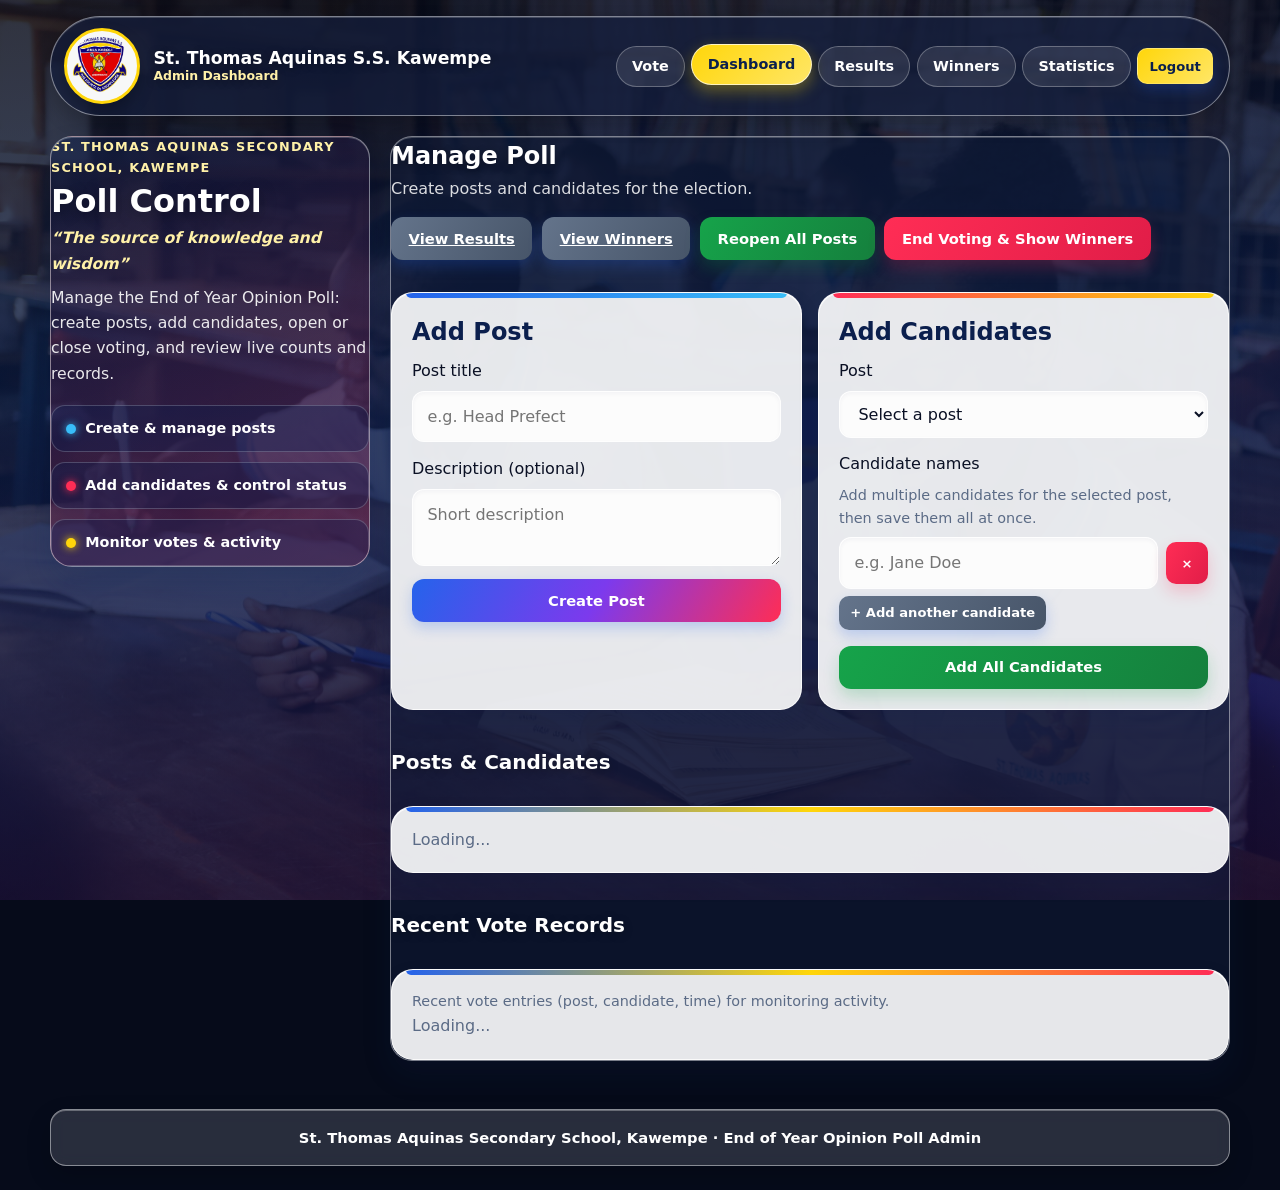
<file: admin.html>
<!DOCTYPE html>
<html lang="en">
<head>
  <meta charset="UTF-8">
  <meta name="viewport" content="width=device-width, initial-scale=1.0">
  <title>St. Thomas Aquinas Secondary School, Kawempe | Admin Dashboard</title>
  <link rel="stylesheet" href="css/common.css">
  <link rel="stylesheet" href="css/admin.css">
  <link rel="icon" type="image/png" href="badge.png">
</head>
<body class="admin-page">
  <div class="bg-scene" aria-hidden="true">
    <div class="bg-slideshow">
      <div class="bg-slide" style="background-image:url('images/bs%20(4).JPG')"></div>
    </div>
  </div>

  <header class="site-header">
    <div class="brand-wrap">
      <img src="badge.png" alt="St. Thomas Aquinas Secondary School badge" class="logo">
      <div class="brand">St. Thomas Aquinas S.S. Kawempe<small>Admin Dashboard</small></div>
    </div>
    <nav class="nav" aria-label="Primary">
      <a href="index.html">Vote</a>
      <a href="admin.html" class="active">Dashboard</a>
      <a href="results.html">Results</a>
      <a href="winners.html">Winners</a>
      <a href="statistics.html">Statistics</a>
      <button class="btn secondary small" id="logout-btn" type="button">Logout</button>
    </nav>
  </header>

  <div class="page-shell">
    <aside class="side-panel glass-panel">
      <p class="eyebrow">St. Thomas Aquinas Secondary School, Kawempe</p>
      <h1>Poll Control</h1>
      <p class="motto">&ldquo;The source of knowledge and wisdom&rdquo;</p>
      <p>Manage the End of Year Opinion Poll: create posts, add candidates, open or close voting, and review live counts and records.</p>
      <div class="side-stats">
        <div class="stat-chip"><span class="c-blue"></span> Create &amp; manage posts</div>
        <div class="stat-chip"><span class="c-red"></span> Add candidates &amp; control status</div>
        <div class="stat-chip"><span class="c-yellow"></span> Monitor votes &amp; activity</div>
      </div>
    </aside>

    <main class="main-panel glass-panel">
      <div id="admin-message" class="message info hidden" role="status"></div>

      <div class="panel-head">
        <div>
          <h2>Manage Poll</h2>
          <p>Create posts and candidates for the election.</p>
        </div>
        <div class="row">
          <a href="results.html" class="btn secondary">View Results</a>
          <a href="winners.html" class="btn secondary">View Winners</a>
          <button id="reopen-voting-btn" class="btn success" type="button">Reopen All Posts</button>
          <button id="end-voting-btn" class="btn danger" type="button">End Voting &amp; Show Winners</button>
        </div>
      </div>
      <div class="grid two admin-forms">
        <section class="card">
          <h2>Add Post</h2>
          <form id="post-form">
            <div class="stack">
              <label for="post-title">Post title</label>
              <input id="post-title" name="title" type="text" placeholder="e.g. Head Prefect" required>
            </div>
            <div class="stack">
              <label for="post-desc">Description (optional)</label>
              <textarea id="post-desc" name="description" rows="2" placeholder="Short description"></textarea>
            </div>
            <button type="submit" class="btn">Create Post</button>
          </form>
        </section>

        <section class="card">
          <h2>Add Candidates</h2>
          <form id="candidate-form">
            <div class="stack">
              <label for="candidate-post">Post</label>
              <select id="candidate-post" name="postId" required>
                <option value="">Select a post</option>
              </select>
            </div>
            <div class="stack">
              <label>Candidate names</label>
              <p class="muted small">Add multiple candidates for the selected post, then save them all at once.</p>
              <div id="candidate-inputs" class="candidate-inputs">
                <div class="candidate-input-row">
                  <input class="candidate-name-input" name="candidateNames[]" type="text" placeholder="e.g. Jane Doe" aria-label="Candidate name" required>
                  <button type="button" class="btn danger small remove-candidate-input" title="Remove" aria-label="Remove candidate field">&times;</button>
                </div>
              </div>
              <button type="button" id="add-candidate-field" class="btn secondary small add-candidate-field">+ Add another candidate</button>
            </div>
            <button type="submit" class="btn success" id="add-candidates-submit">Add All Candidates</button>
          </form>
        </section>
      </div>

      <h3 class="section-title">Posts &amp; Candidates</h3>
      <div id="admin-posts" class="perspective-wrap">
        <div class="card"><p class="muted">Loading...</p></div>
      </div>

      <h3 class="section-title">Recent Vote Records</h3>
      <div class="card">
        <p class="muted small">Recent vote entries (post, candidate, time) for monitoring activity.</p>
        <div id="votes-log"><p class="muted">Loading...</p></div>
      </div>
    </main>
  </div>

  <footer>St. Thomas Aquinas Secondary School, Kawempe &middot; End of Year Opinion Poll Admin</footer>

  <div id="confirm-modal" class="confirm-overlay hidden" aria-hidden="true">
    <div class="confirm-dialog glass-panel" role="dialog" aria-modal="true" aria-labelledby="confirm-title">
      <div class="confirm-icon" aria-hidden="true">!</div>
      <h3 id="confirm-title">Please Confirm</h3>
      <p id="confirm-message" class="confirm-message"></p>
      <div class="confirm-actions">
        <button type="button" id="confirm-cancel" class="btn secondary">Cancel</button>
        <button type="button" id="confirm-ok" class="btn danger">Confirm</button>
      </div>
    </div>
  </div>

  <div id="edit-modal" class="confirm-overlay hidden" aria-hidden="true">
    <div class="confirm-dialog glass-panel edit-dialog" role="dialog" aria-modal="true" aria-labelledby="edit-title">
      <h3 id="edit-title">Edit</h3>
      <form id="edit-form">
        <div id="edit-fields" class="stack edit-fields"></div>
        <div class="confirm-actions">
          <button type="button" id="edit-cancel" class="btn secondary">Cancel</button>
          <button type="submit" id="edit-save" class="btn success">Save Changes</button>
        </div>
      </form>
    </div>
  </div>

  <script type="module" src="js/admin.js"></script>
</body>
</html>
</file>
<file: css/common.css>
/* Common - St. Thomas Aquinas S.S. Kawempe | Ultra Glassy Animated */
:root {
  --red: #ff2d55;
  --red-deep: #c81e3a;
  --blue: #2563eb;
  --blue-deep: #0b1f4d;
  --blue-glow: #38bdf8;
  --yellow: #ffd60a;
  --yellow-soft: #fff1a8;
  --white: #ffffff;
  --ink: #0a1024;
  --muted: #5b6b86;
  --glass: rgba(255, 255, 255, 0.18);
  --glass-strong: rgba(255, 255, 255, 0.28);
  --glass-border: rgba(255, 255, 255, 0.45);
  --shadow-3d: 0 20px 40px rgba(11, 31, 77, 0.22), 0 8px 16px rgba(11, 31, 77, 0.12);
  --shadow-float: 0 30px 60px rgba(11, 31, 77, 0.35);
  --radius: 22px;
  --radius-sm: 14px;
}

* { box-sizing: border-box; margin: 0; padding: 0; }
html { scroll-behavior: smooth; }
body {
  font-family: "Segoe UI", Inter, system-ui, -apple-system, sans-serif;
  color: var(--ink);
  min-height: 100vh;
  line-height: 1.6;
  overflow-x: hidden;
  background: #060b1a;
}

/* Remove unused heavy motion keyframes */
@keyframes gradientFlow {
  0% { background-position: 0% 50%; }
  50% { background-position: 100% 50%; }
  100% { background-position: 0% 50%; }
}
@keyframes shimmer {
  0% { transform: translateX(-120%) skewX(-15deg); }
  100% { transform: translateX(220%) skewX(-15deg); }
}
@keyframes floatY {
  0%, 100% { transform: translateY(0); }
  50% { transform: translateY(-10px); }
}
@keyframes floatX {
  0%, 100% { transform: translateX(0); }
  50% { transform: translateX(12px); }
}
@keyframes floatDiag {
  0%, 100% { transform: translate(0, 0); }
  50% { transform: translate(10px, -8px); }
}
@keyframes pulseGlow {
  0%, 100% { box-shadow: 0 0 0 rgba(255,214,10,0), 0 10px 30px rgba(11,31,77,0.2); }
  50% { box-shadow: 0 0 25px rgba(255,214,10,0.25), 0 15px 40px rgba(37,99,235,0.25); }
}
@keyframes borderGlow {
  0% { border-color: rgba(255,255,255,0.35); }
  33% { border-color: rgba(56,189,248,0.7); }
  66% { border-color: rgba(255,214,10,0.7); }
  100% { border-color: rgba(255,255,255,0.35); }
}
@keyframes driftL {
  0%, 100% { transform: translateX(0); }
  50% { transform: translateX(-10px); }
}
@keyframes driftR {
  0%, 100% { transform: translateX(0); }
  50% { transform: translateX(10px); }
}
@keyframes driftD {
  0%, 100% { transform: translateY(0); }
  50% { transform: translateY(8px); }
}
@keyframes spinSlow {
  0% { transform: rotate(0deg); }
  100% { transform: rotate(360deg); }
}
@keyframes fadeUp {
  from { opacity: 0; transform: translateY(18px); }
  to { opacity: 1; transform: translateY(0); }
}

/* Background (optimized for low-end devices) */
.bg-scene {
  position: fixed;
  inset: 0;
  z-index: 0;
  overflow: hidden;
  pointer-events: none;
  background: linear-gradient(160deg, #050816 0%, #0b1f4d 50%, #1a0b2e 100%);
}
.bg-scene * { pointer-events: none !important; }

.bg-slideshow { position: absolute; inset: 0; z-index: 0; overflow: hidden; }
.bg-slideshow::after {
  content: "";
  position: absolute;
  inset: 0;
  z-index: 2;
  background: linear-gradient(180deg, rgba(5,8,22,0.55), rgba(11,31,77,0.45) 45%, rgba(26,11,46,0.6));
  pointer-events: none;
}
.bg-slide {
  position: absolute;
  inset: 0;
  background-position: center;
  background-size: cover;
  opacity: 0.38;
}
.bg-slide:not(:first-child) { display: none; }
.orb, .grid-plane { display: none; }

/* Glass header */
.site-header {
  position: sticky;
  top: 0;
  z-index: 100;
  margin: 1rem auto 0;
  width: min(1180px, calc(100% - 2rem));
  padding: 0.7rem 1rem 0.7rem 0.8rem;
  display: flex;
  align-items: center;
  justify-content: space-between;
  gap: 1rem;
  background: rgba(20, 30, 60, 0.72);
  border: 1px solid var(--glass-border);
  border-radius: 999px;
  box-shadow: 0 8px 20px rgba(0,0,0,0.18), inset 0 1px 0 rgba(255,255,255,0.2);
  overflow: hidden;
}
.brand-wrap { display: flex; align-items: center; gap: 0.85rem; min-width: 0; position: relative; z-index: 1; }
.logo {
  width: 76px; height: 76px; flex: 0 0 auto;
  object-fit: contain;
  background: rgba(255,255,255,0.97);
  border-radius: 50%;
  padding: 4px;
  border: 3px solid var(--yellow);
  box-shadow: 0 8px 16px rgba(0,0,0,0.22);
}
.brand { color: #fff; font-weight: 800; font-size: 1.08rem; line-height: 1.2; text-shadow: 0 2px 8px rgba(0,0,0,0.3); }
.brand small { display: block; font-size: 0.78rem; font-weight: 600; color: var(--yellow-soft); }

.nav { display: flex; flex-wrap: wrap; align-items: center; gap: 0.4rem; position: relative; z-index: 1; }
.nav a, .nav button {
  color: #fff;
  font: inherit;
  font-weight: 700;
  font-size: 0.9rem;
  text-decoration: none;
  padding: 0.5rem 0.95rem;
  border-radius: 999px;
  border: 1px solid rgba(255,255,255,0.28);
  background: rgba(255,255,255,0.1);
  cursor: pointer;
  transition: transform 0.2s ease, background 0.2s ease, color 0.2s ease, box-shadow 0.2s ease;
}
.nav a:hover, .nav a.active, .nav button:hover {
  background: linear-gradient(135deg, var(--yellow), #ffe666);
  color: var(--blue-deep);
  border-color: rgba(255,255,255,0.7);
  box-shadow: 0 6px 16px rgba(255,214,10,0.35);
  transform: translateY(-2px);
}

/* Layout */
.page-shell {
  position: relative;
  z-index: 1;
  width: min(1180px, calc(100% - 2rem));
  margin: 1.25rem auto 3rem;
  display: grid;
  grid-template-columns: 320px 1fr;
  gap: 1.25rem;
  align-items: start;
}
.page-shell.single { grid-template-columns: 1fr; }

.glass-panel {
  position: relative;
  z-index: 1;
  background: rgba(18, 28, 58, 0.55);
  border: 1px solid var(--glass-border);
  border-radius: var(--radius);
  box-shadow: 0 14px 28px rgba(11,31,77,0.18), inset 0 1px 0 rgba(255,255,255,0.22);
  overflow: hidden;
}

.side-panel .eyebrow { color: var(--yellow-soft); font-weight: 700; font-size: 0.8rem; text-transform: uppercase; letter-spacing: 1.2px; }
.side-panel h1 { color: #fff; font-size: 2rem; line-height: 1.1; margin: 0.35rem 0 0.4rem; text-shadow: 0 4px 16px rgba(0,0,0,0.35); }
.side-panel .motto { color: var(--yellow-soft); font-style: italic; font-weight: 600; margin-bottom: 0.6rem; }
.side-panel p { color: rgba(255,255,255,0.9); font-size: 0.98rem; }
.side-stats { margin-top: 1.2rem; display: grid; gap: 0.6rem; }
.stat-chip { display: flex; align-items: center; gap: 0.6rem; padding: 0.7rem 0.85rem; border-radius: 14px; background: rgba(11,31,77,0.35); border: 1px solid rgba(255,255,255,0.2); color: #fff; font-weight: 600; font-size: 0.9rem; }
.stat-chip span { width: 10px; height: 10px; border-radius: 50%; box-shadow: 0 0 8px currentColor; }
.c-red { background: var(--red); color: var(--red); }
.c-blue { background: var(--blue-glow); color: var(--blue-glow); }
.c-yellow { background: var(--yellow); color: var(--yellow); }
.panel-head { display: flex; align-items: center; justify-content: space-between; gap: 1rem; margin-bottom: 1rem; flex-wrap: wrap; }
.panel-head h2 { color: #fff; font-size: 1.5rem; text-shadow: 0 2px 10px rgba(0,0,0,0.3); }
.panel-head p { color: rgba(255,255,255,0.85); }

/* Layout grids */
.grid { display: grid; gap: 1rem; }
.grid.two { grid-template-columns: repeat(auto-fit, minmax(280px, 1fr)); }
.perspective-wrap { perspective: none; }

.candidate .btn, .post-header .btn, .row .btn, .panel-head .btn, form .btn { z-index: 10; }
.nav a, .nav button, .card a, .card button { position: relative; z-index: 5; pointer-events: auto !important; }

.card, .post-card {
  position: relative;
  background: rgba(255,255,255,0.9);
  border: 1px solid rgba(255,255,255,0.8);
  border-radius: var(--radius);
  padding: 1.25rem;
  box-shadow: 0 10px 22px rgba(11,31,77,0.1), inset 0 1px 0 rgba(255,255,255,0.95);
  transition: box-shadow 0.2s ease;
  overflow: hidden;
}
.card:hover, .post-card:hover { box-shadow: 0 14px 28px rgba(11,31,77,0.14), inset 0 1px 0 #fff; }
.card::before, .post-card::before {
  content: "";
  position: absolute;
  top: 0; left: 14px; right: 14px; height: 5px;
  border-radius: 0 0 8px 8px;
  background: linear-gradient(90deg, var(--blue), var(--yellow), var(--red));
  pointer-events: none;
}
.card h2, .card h3 { color: var(--blue-deep); margin-bottom: 0.4rem; }
.muted { color: var(--muted); }
.small { font-size: 0.9rem; }

.post-card { margin-bottom: 0.25rem; }
.post-header { display: flex; justify-content: space-between; gap: 1rem; align-items: flex-start; margin: 0.4rem 0 0.8rem; flex-wrap: wrap; position: relative; z-index: 1; }
.post-header h2, .post-header h3 { margin: 0; color: var(--blue-deep); }

.badge {
  display: inline-flex; align-items: center;
  padding: 0.3rem 0.7rem;
  border-radius: 999px;
  font-size: 0.72rem;
  font-weight: 800;
  text-transform: uppercase;
  letter-spacing: 0.5px;
  background: linear-gradient(135deg, #dcfce7, #bbf7d0);
  color: #166534;
  border: 1px solid #86efac;
  box-shadow: 0 4px 10px rgba(22,101,52,0.12);
}
.badge.closed { background: linear-gradient(135deg, #fee2e2, #fecaca); color: #991b1b; border-color: #fca5a5; }
.badge.runnerup { background: linear-gradient(135deg, #e2e8f0, #cbd5e1); color: #475569; border-color: #94a3b8; }

.candidates { display: grid; gap: 0.65rem; position: relative; z-index: 1; }
.candidate {
  display: flex; align-items: center; justify-content: space-between; gap: 0.75rem;
  padding: 0.85rem 1rem;
  border-radius: var(--radius-sm);
  background: rgba(255,255,255,0.86);
  border: 1px solid rgba(219,231,251,0.9);
  box-shadow: 0 4px 10px rgba(11,31,77,0.06), inset 0 1px 0 #fff;
  transition: transform 0.2s ease, box-shadow 0.2s ease;
  position: relative;
}
.candidate:hover { box-shadow: 0 8px 16px rgba(11,31,77,0.1); transform: translateY(-1px); }
.candidate-info { flex: 1; min-width: 0; }
.candidate-name { font-weight: 700; color: #0f172a; }
.vote-count { font-weight: 800; color: var(--blue); white-space: nowrap; }

.btn {
  appearance: none; border: none; cursor: pointer;
  font: inherit; font-weight: 700; font-size: 0.92rem;
  padding: 0.6rem 1.1rem;
  border-radius: 12px;
  color: #fff;
  background: linear-gradient(120deg, var(--blue), #7c3aed, var(--red));
  box-shadow: 0 6px 14px rgba(37,99,235,0.24);
  transition: transform 0.15s ease, box-shadow 0.15s ease, filter 0.15s ease;
  position: relative;
  z-index: 5;
  pointer-events: auto !important;
}
.btn:hover { transform: translateY(-1px); box-shadow: 0 10px 18px rgba(37,99,235,0.3); filter: brightness(1.04); }
.btn:active { transform: translateY(0); }
.btn:disabled { opacity: 0.55; cursor: not-allowed; transform: none; box-shadow: none; filter: none; }
.btn.secondary { background: linear-gradient(120deg, #64748b, #475569); }
.btn.danger { background: linear-gradient(120deg, var(--red), #e11d48); box-shadow: 0 8px 16px rgba(255,45,85,0.22); }
.btn.success { background: linear-gradient(120deg, #16a34a, #15803d); box-shadow: 0 8px 16px rgba(22,163,74,0.22); }
.btn.small { padding: 0.4rem 0.7rem; font-size: 0.82rem; border-radius: 10px; }

form { display: grid; gap: 0.85rem; }
input, select, textarea {
  width: 100%;
  padding: 0.75rem 0.9rem;
  font: inherit;
  color: var(--ink);
  background: rgba(255,255,255,0.85);
  border: 1px solid rgba(255,255,255,0.7);
  border-radius: 12px;
  box-shadow: inset 0 2px 4px rgba(11,31,77,0.04);
  transition: border-color 0.2s ease, box-shadow 0.2s ease, background 0.2s ease;
}
input:focus, select:focus, textarea:focus {
  outline: none;
  border-color: rgba(56,189,248,0.8);
  background: #fff;
  box-shadow: 0 0 0 4px rgba(37,99,235,0.12);
}
textarea { resize: vertical; }

.row { display: flex; gap: 0.6rem; flex-wrap: wrap; align-items: center; }
.stack { display: grid; gap: 0.45rem; }

.message {
  padding: 0.85rem 1rem;
  border-radius: 14px;
  margin: 0.75rem 0;
  font-weight: 600;
  border: 1px solid rgba(255,255,255,0.55);
  box-shadow: 0 8px 16px rgba(0,0,0,0.08);
}
.message.info { background: rgba(219,234,254,0.92); color: #1e3a8a; border-left: 5px solid var(--blue); }
.message.success { background: rgba(220,252,231,0.92); color: #166534; border-left: 5px solid #22c55e; }
.message.error { background: rgba(254,226,226,0.92); color: #991b1b; border-left: 5px solid var(--red); }
.hidden { display: none !important; }

.bar-wrap { height: 12px; background: rgba(234,242,255,0.85); border: 1px solid rgba(255,255,255,0.5); border-radius: 999px; overflow: hidden; margin-top: 0.45rem; box-shadow: inset 0 2px 4px rgba(11,31,77,0.08); }
.bar { height: 100%; width: 0; border-radius: 999px; background: linear-gradient(90deg, var(--blue), var(--blue-glow), var(--yellow), var(--red)); transition: width 0.5s ease; }

table { width: 100%; border-collapse: separate; border-spacing: 0 6px; }
th, td { text-align: left; padding: 0.7rem 0.6rem; }
th { color: var(--blue-deep); font-size: 0.88rem; font-weight: 800; }
tbody tr { background: rgba(255,255,255,0.75); transition: background 0.2s ease; }
tbody tr:hover { background: rgba(255,255,255,0.92); }
tbody td { border-top: 1px solid rgba(227,236,255,0.8); border-bottom: 1px solid rgba(227,236,255,0.8); }
tbody td:first-child { border-left: 1px solid rgba(227,236,255,0.8); border-radius: 10px 0 0 10px; }
tbody td:last-child { border-right: 1px solid rgba(227,236,255,0.8); border-radius: 0 10px 10px 0; }

.section-title {
  margin: 1.5rem 0 0.75rem;
  font-size: 1.25rem;
  color: #fff;
  text-shadow: 0 2px 10px rgba(0,0,0,0.3);
}
.divider { height: 1px; background: linear-gradient(90deg, transparent, rgba(255,255,255,0.4), transparent); margin: 1rem 0; }

footer {
  position: relative;
  z-index: 1;
  width: min(1180px, calc(100% - 2rem));
  margin: 0 auto 1.5rem;
  padding: 1rem 1.25rem;
  text-align: center;
  color: #fff;
  font-weight: 600;
  font-size: 0.92rem;
  background: rgba(255,255,255,0.14);
  backdrop-filter: blur(8px) saturate(120%);
  -webkit-backdrop-filter: blur(8px) saturate(120%);
  border: 1px solid var(--glass-border);
  border-radius: 16px;
  box-shadow: 0 10px 24px rgba(0,0,0,0.18), inset 0 1px 0 rgba(255,255,255,0.3);
}

button, .btn, a, input, select, textarea, label { pointer-events: auto; }

/* Remove static perf overrides added earlier (replaced above) */

@media (max-width: 980px) {
  .page-shell { grid-template-columns: 1fr; }
  .side-panel { position: relative; top: 0; }
}
@media (max-width: 720px) {
  .site-header {
    width: calc(100% - 1rem);
    margin-top: 0.5rem;
    border-radius: 18px;
    flex-direction: column;
    align-items: stretch;
    padding: 0.7rem 0.75rem;
    gap: 0.65rem;
  }
  .brand-wrap { gap: 0.65rem; }
  .logo { width: 58px; height: 58px; }
  .brand { font-size: 0.95rem; }
  .brand small { font-size: 0.72rem; }
  .nav {
    width: 100%;
    display: grid;
    grid-template-columns: repeat(auto-fit, minmax(120px, 1fr));
    gap: 0.45rem;
  }
  .nav a, .nav button {
    width: 100%;
    text-align: center;
    padding: 0.6rem 0.75rem;
    font-size: 0.88rem;
  }
  .page-shell {
    width: calc(100% - 1rem);
    margin: 0.75rem auto 2rem;
    gap: 0.85rem;
  }
  .side-panel, .main-panel { padding: 1rem; border-radius: 18px; }
  .side-panel h1 { font-size: 1.65rem; }
  .panel-head { flex-direction: column; align-items: stretch; gap: 0.75rem; }
  .panel-head .row, .panel-head .session-bar { width: 100%; justify-content: stretch; }
  .grid.two { grid-template-columns: 1fr; }
  .card, .post-card { padding: 1rem; border-radius: 16px; }
  .candidate, .post-header { flex-direction: column; align-items: stretch; }
  .candidate { gap: 0.6rem; }
  .candidate .btn, .post-header .btn, .row > .btn, .row > a.btn { width: 100%; justify-content: center; }
  .post-header .row { width: 100%; display: grid; grid-template-columns: 1fr; }
  .vote-count { text-align: left; }
  .hero { margin: 0.75rem 0; padding: 1.1rem; border-radius: 18px; }
  .hero h1 { font-size: 1.7rem; }
  .section-title { font-size: 1.15rem; }
  table { display: block; width: 100%; overflow-x: auto; -webkit-overflow-scrolling: touch; }
  th, td { white-space: nowrap; }
  footer {
    width: calc(100% - 1rem);
    margin: 0 auto 1rem;
    padding: 0.9rem 0.8rem;
    font-size: 0.85rem;
    border-radius: 14px;
  }
}
@media (max-width: 480px) {
  .site-header, .page-shell, footer { width: calc(100% - 0.75rem); }
  .side-panel, .main-panel, .card, .post-card { padding: 0.85rem; }
  .logo { width: 52px; height: 52px; }
  .brand { font-size: 0.88rem; }
  .side-panel h1 { font-size: 1.45rem; }
  .nav { grid-template-columns: 1fr 1fr; }
  .btn { width: 100%; }
  .stat-chip { font-size: 0.85rem; }
}
@media (prefers-reduced-motion: reduce) {
  *, *::before, *::after { animation: none !important; transition-duration: 0.01ms !important; }
  .orb, .grid-plane, .bg-scene, .bg-slideshow::after { animation: none !important; }
}
</file>
<file: css/admin.css>
/* Admin dashboard accents */
body.admin-page .orb-3 { background: radial-gradient(circle at 50% 40%, rgba(37,99,235,0.45), rgba(255,214,10,0.15)); }
body.admin-page .side-panel { background: linear-gradient(160deg, rgba(11,31,77,0.45), rgba(255,45,85,0.25)); }
.admin-page .admin-forms .card:nth-child(1)::before { background: linear-gradient(90deg, var(--blue), var(--blue-glow)); }
.admin-page .admin-forms .card:nth-child(2)::before { background: linear-gradient(90deg, var(--red), var(--yellow)); }
.admin-page .post-card::before { background: linear-gradient(90deg, var(--yellow), var(--red), var(--blue)); }
.admin-page #logout-btn { background: linear-gradient(135deg, var(--yellow), #ffe666); color: var(--blue-deep); }
.admin-page #admin-posts { display: grid; gap: 1rem; }
.admin-page .section-title { margin-top: 1.25rem; }
.admin-page .main-panel { display: grid; gap: 1rem; }
.admin-page #votes-log { width: 100%; overflow-x: auto; -webkit-overflow-scrolling: touch; }

/* Colorful glass confirmation modal */
.confirm-overlay {
  position: fixed;
  inset: 0;
  z-index: 1000;
  display: flex;
  align-items: center;
  justify-content: center;
  padding: 1rem;
  background: rgba(5, 8, 22, 0.72);
}
.confirm-overlay.hidden { display: none !important; }
.confirm-dialog {
  width: min(480px, 100%);
  padding: 1.5rem 1.4rem 1.2rem;
  text-align: center;
  color: #fff;
  background: linear-gradient(145deg, rgba(37,99,235,0.45), rgba(255,45,85,0.3), rgba(255,214,10,0.2));
  border: 1px solid rgba(255,255,255,0.5);
  box-shadow: 0 24px 48px rgba(0,0,0,0.3), inset 0 1px 0 rgba(255,255,255,0.35);
}
.confirm-dialog::before {
  content: "";
  position: absolute;
  top: 0; left: 12px; right: 12px; height: 6px;
  border-radius: 0 0 10px 10px;
  background: linear-gradient(90deg, var(--blue), var(--blue-glow), var(--yellow), var(--red));
}
.confirm-icon {
  width: 64px; height: 64px;
  margin: 0.2rem auto 0.7rem;
  border-radius: 50%;
  display: grid; place-items: center;
  font-size: 2rem; font-weight: 900;
  color: #fff;
  background: linear-gradient(135deg, var(--yellow), var(--red), #7c3aed);
  box-shadow: 0 10px 24px rgba(255,45,85,0.3), 0 0 0 6px rgba(255,255,255,0.12);
}
.confirm-dialog h3 {
  font-size: 1.45rem;
  margin-bottom: 0.35rem;
  color: #fff;
  text-shadow: 0 2px 12px rgba(0,0,0,0.3);
}
.confirm-message {
  color: rgba(255,255,255,0.95);
  font-size: 1rem;
  line-height: 1.5;
  margin: 0.2rem 0 1.1rem;
  white-space: pre-wrap;
}
.confirm-actions {
  display: flex;
  gap: 0.7rem;
  justify-content: center;
  flex-wrap: wrap;
}
.confirm-actions .btn { min-width: 140px; }
@keyframes confirmFade { from { opacity: 0; } to { opacity: 1; } }
@keyframes confirmPop { from { opacity: 0; transform: translateY(14px) scale(0.96); } to { opacity: 1; transform: translateY(0) scale(1); } }

/* Candidate multi-add form */
.candidate-inputs { display: grid; gap: 0.55rem; }
.candidate-input-row { display: flex; gap: 0.5rem; align-items: center; }
.candidate-input-row .candidate-name-input { flex: 1; min-width: 0; }
.remove-candidate-input { flex: 0 0 auto; width: 42px; height: 42px; padding: 0; font-size: 1.25rem; line-height: 1; }
.add-candidate-field { justify-self: start; }
#add-candidates-submit { margin-top: 0.15rem; }

/* Edit modal */
.edit-dialog { text-align: left; }
.edit-dialog h3 { text-align: center; margin-bottom: 0.9rem; }
.edit-fields { display: grid; gap: 0.75rem; margin-bottom: 1rem; }
.edit-fields label { color: #fff; font-weight: 700; font-size: 0.95rem; }
.edit-fields input, .edit-fields textarea {
  background: rgba(255,255,255,0.92);
  color: var(--ink);
}

/* Action groups */
.post-actions, .candidate-actions { display: flex; gap: 0.45rem; flex-wrap: wrap; align-items: center; justify-content: flex-end; }
.candidate-actions { flex: 0 0 auto; }

/* Vote log table delete button */
#votes-log table { width: 100%; border-collapse: collapse; margin-top: 0.5rem; }
#votes-log th, #votes-log td { padding: 0.55rem 0.75rem; text-align: left; border-bottom: 1px solid #e2e8f0; font-size: 0.9rem; }
#votes-log th { background: #f1f5f9; color: #475569; font-weight: 800; text-transform: uppercase; letter-spacing: 0.4px; font-size: 0.75rem; }
#votes-log tr:hover { background: #f8fafc; }
#votes-log .delete-vote-btn { background: #ef4444; color: #fff; border: none; width: 30px; height: 30px; border-radius: 6px; font-size: 1.25rem; line-height: 1; padding: 0; cursor: pointer; }
#votes-log .delete-vote-btn:hover { background: #dc2626; }

@media (max-width: 720px) {
  .admin-page .admin-forms { grid-template-columns: 1fr; }
  .admin-page .panel-head .row { display: grid; grid-template-columns: 1fr; width: 100%; }
  .admin-page .panel-head .row .btn, .admin-page .panel-head .row a.btn { width: 100%; }
  .confirm-actions { flex-direction: column-reverse; }
  .confirm-actions .btn { width: 100%; }
  .candidate-input-row { gap: 0.4rem; }
  .post-actions { width: 100%; display: grid; grid-template-columns: 1fr 1fr; }
  .post-actions .badge { grid-column: 1 / -1; justify-self: start; }
  .post-actions .btn { width: 100%; }
  .candidate-actions { width: 100%; display: grid; grid-template-columns: 1fr 1fr; }
  .candidate-actions .btn { width: 100%; }
}
</file>
